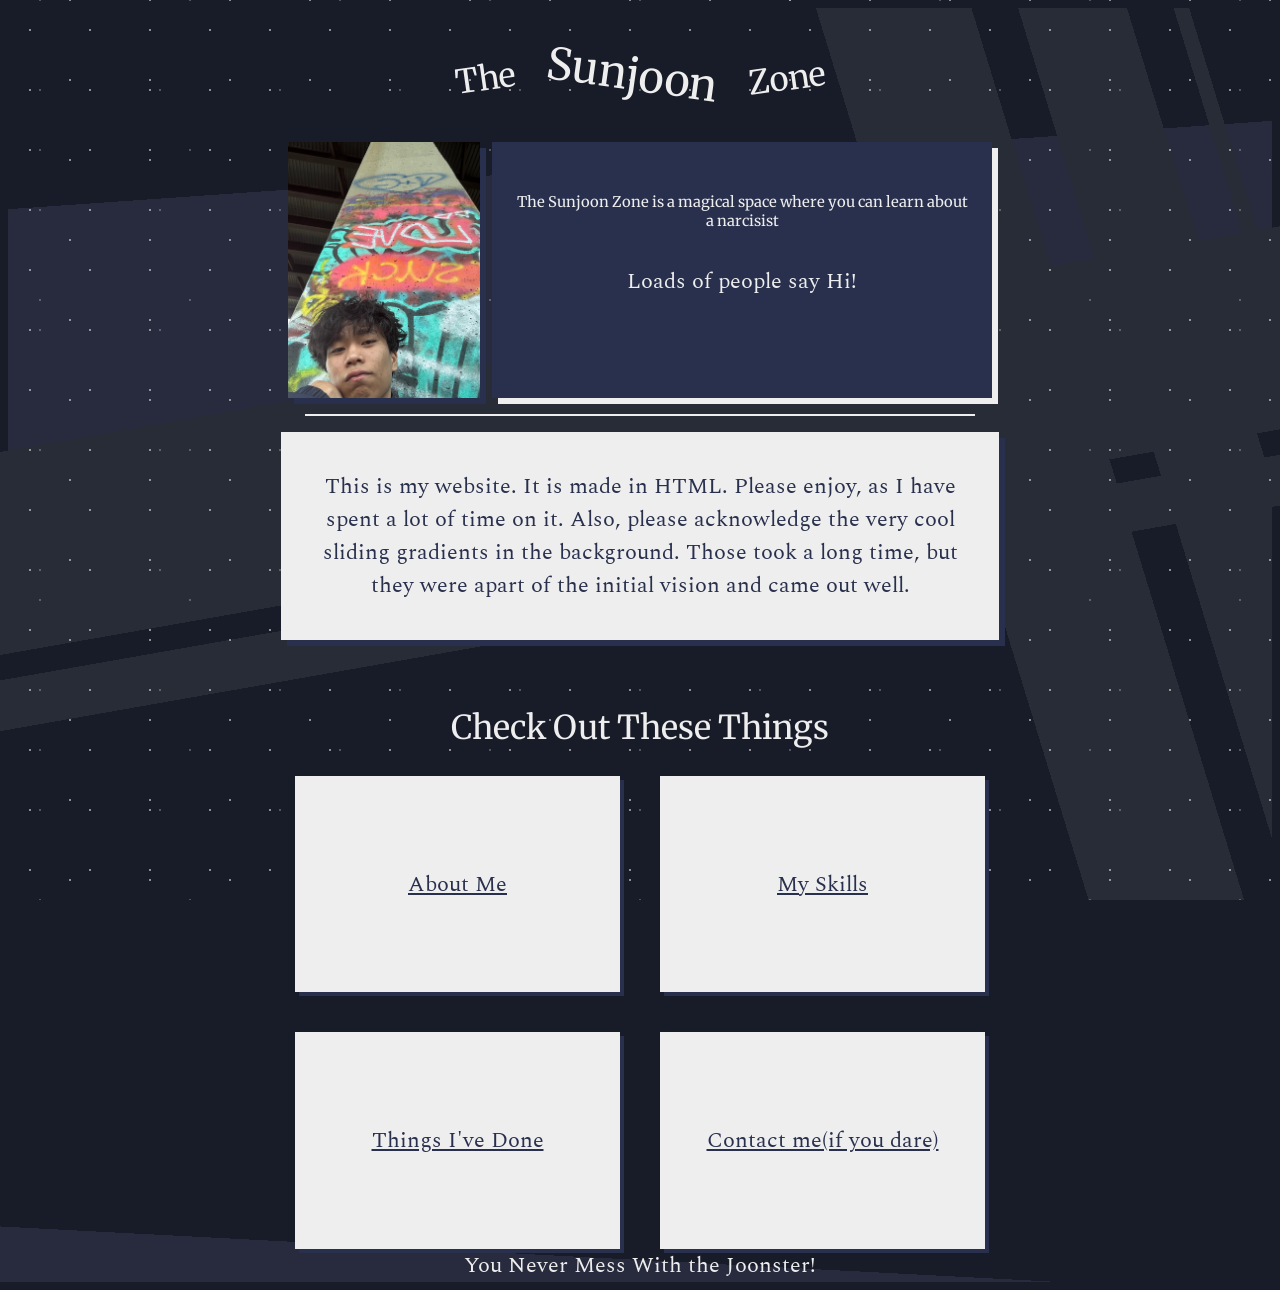
<file: index.html>
<!doctype html>
<html lang="en">
<head>
  <link href='https://fonts.googleapis.com/css?family=Spectral' rel='stylesheet'>
  <link href='https://fonts.googleapis.com/css?family=merriweather' rel='stylesheet'>
 <link rel="stylesheet" href="stylemode.css" />
  <meta charset="utf-8" />
  <meta name="viewport" content="width=device-width, initial-scale=1" />
  <title>The Sunjoon Zone</title>
</head>
<body>
<div class="star-layer"></div>
<div class="star-layer2"></div>
<div class="angle"></div>
<div class="angle2"></div>
<div class="angle3"></div>
<main>
    <div class="title-group">
      <h2 class="countercw">The</h2>
      <h1 class="clockwise">Sunjoon</h1>
      <h2 class="countercw">Zone</h2>
    </div>
    <div class="row">
      <img src="sunjoon_moment.jpg" alt="that's me!" style="height:256px;">
      <div class="box2" id="introBox">
        <h6>The Sunjoon Zone is a magical space where you can learn about a narcisist</h6>
        <p>Loads of people say Hi!</p>
      </div>
    </div>
    <hr>
    <div class="box1">
      <p>This is my website. It is made in HTML. Please enjoy, as I have spent a lot of time on it. Also, please acknowledge the very cool sliding gradients in the background. Those took a long time, but they were apart of the initial vision and came out well.</p>
    </div>

  <div class="spacer"></div>
  <h2>Check Out These Things</h2>
  <section class="grid-section">
    
    <div class="grid">
        <a href="About_Sunjoon.html" class="grid-item">About Me</a>
        <a href="Sunjoons_Skillz.html" class="grid-item">My Skills</a>
        <a href="Sunjoons_Projects.html" class="grid-item">Things I've Done</a>
        <a href="Sunjoons_Digits.html" class="grid-item">Contact me(if you dare)</a>
    </div>
  </section>
  <script>

    window.addEventListener("scroll", () => {
      const scrollTop = window.scrollY;
      const angle = document.querySelector(".angle");
      angle.style.backgroundPositionY = `${scrollTop * -1.25 - 300}px`;
      const angle2 = document.querySelector(".angle2");
      angle2.style.backgroundPositionY = `${scrollTop * 1.5-350}px`;
      const angle3 = document.querySelector(".angle3");
      angle3.style.backgroundPositionY = `${scrollTop * -1.25+880}px`;
    });
  </script>
    
    
    
</main>
</body>
<footer>You Never Mess With the Joonster!</footer>
</html>
</file>
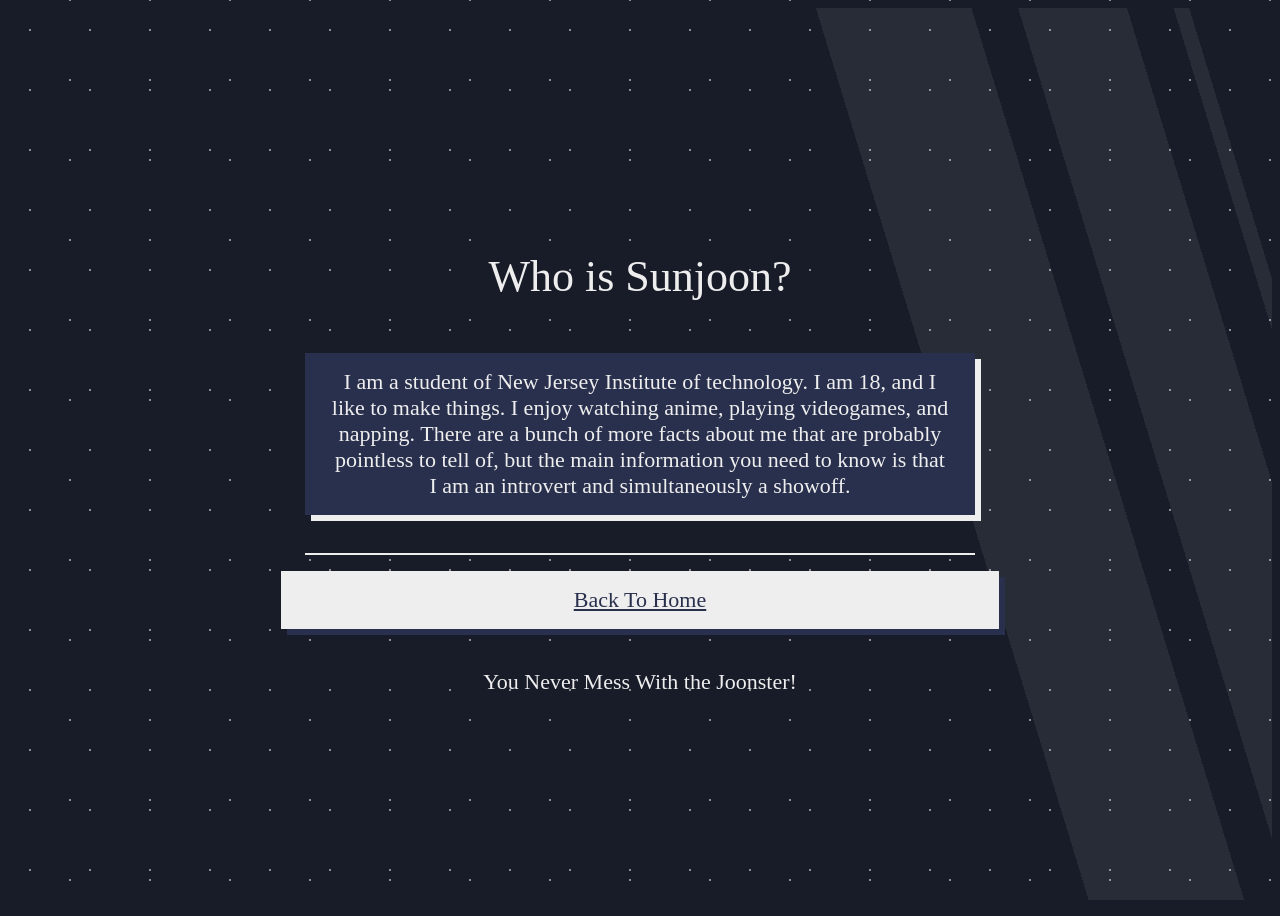
<file: About_Sunjoon.html>
<!doctype html>
<html lang="en">
<head>
 <link rel="stylesheet" href="stylemode.css" />
  <meta charset="utf-8" />
  <meta name="viewport" content="width=device-width, initial-scale=1" />
  <title>About Sunjoon</title>
</head>
<main>

    <h1>Who is Sunjoon?</h1>
    <p class = box2>I am a student of New Jersey Institute of technology. I am 18, and I like to make things. I enjoy watching anime, playing videogames, and napping. There are a bunch of more facts about me that are probably pointless to tell of, but the main information you need to know is that I am an introvert and simultaneously a showoff. </p>
    
    
</main>
<hr>
<a href= "index.html" class ="box3">Back To Home</a>
<div class ="spacer"></div>
<footer>You Never Mess With the Joonster!</footer>
</html>
</file>
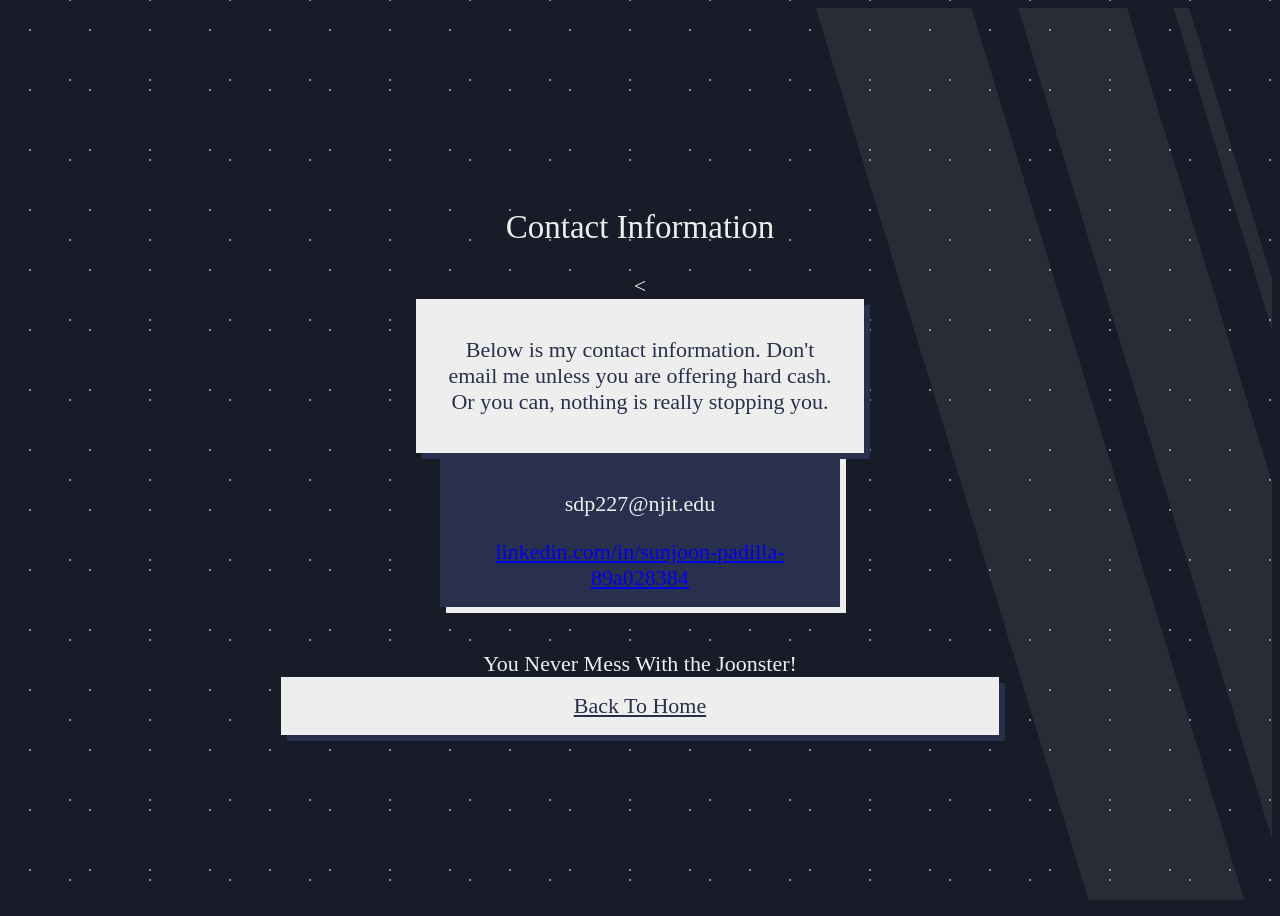
<file: Sunjoons_Digits.html>
<!doctype html>
<html lang="en">
<head>
 <link rel="stylesheet" href="stylemode.css" />
  <meta charset="utf-8" />
  <meta name="viewport" content="width=device-width, initial-scale=1" />
  <title>Sunjoon's Contact Information</title>
</head>
<main>
    <h2>Contact Information</h2>
    <<div class = "box1"style="width: 400px ;">
      <p> Below is my contact information. Don't email me unless you are offering hard cash. Or you can, nothing is really stopping you. </p>
    </div>
    <div class = "box2" style="width: 400px ;">
      <p>sdp227@njit.edu</p>
      <a  href ="linkedin.com/in/sunjoon-padilla-89a028384">linkedin.com/in/sunjoon-padilla-89a028384</a>
    </div>
    
    <p></p>

</main>
<footer>You Never Mess With the Joonster!</footer>
<a href= "index.html" class ="box3">Back To Home</a>
</html>
</file>
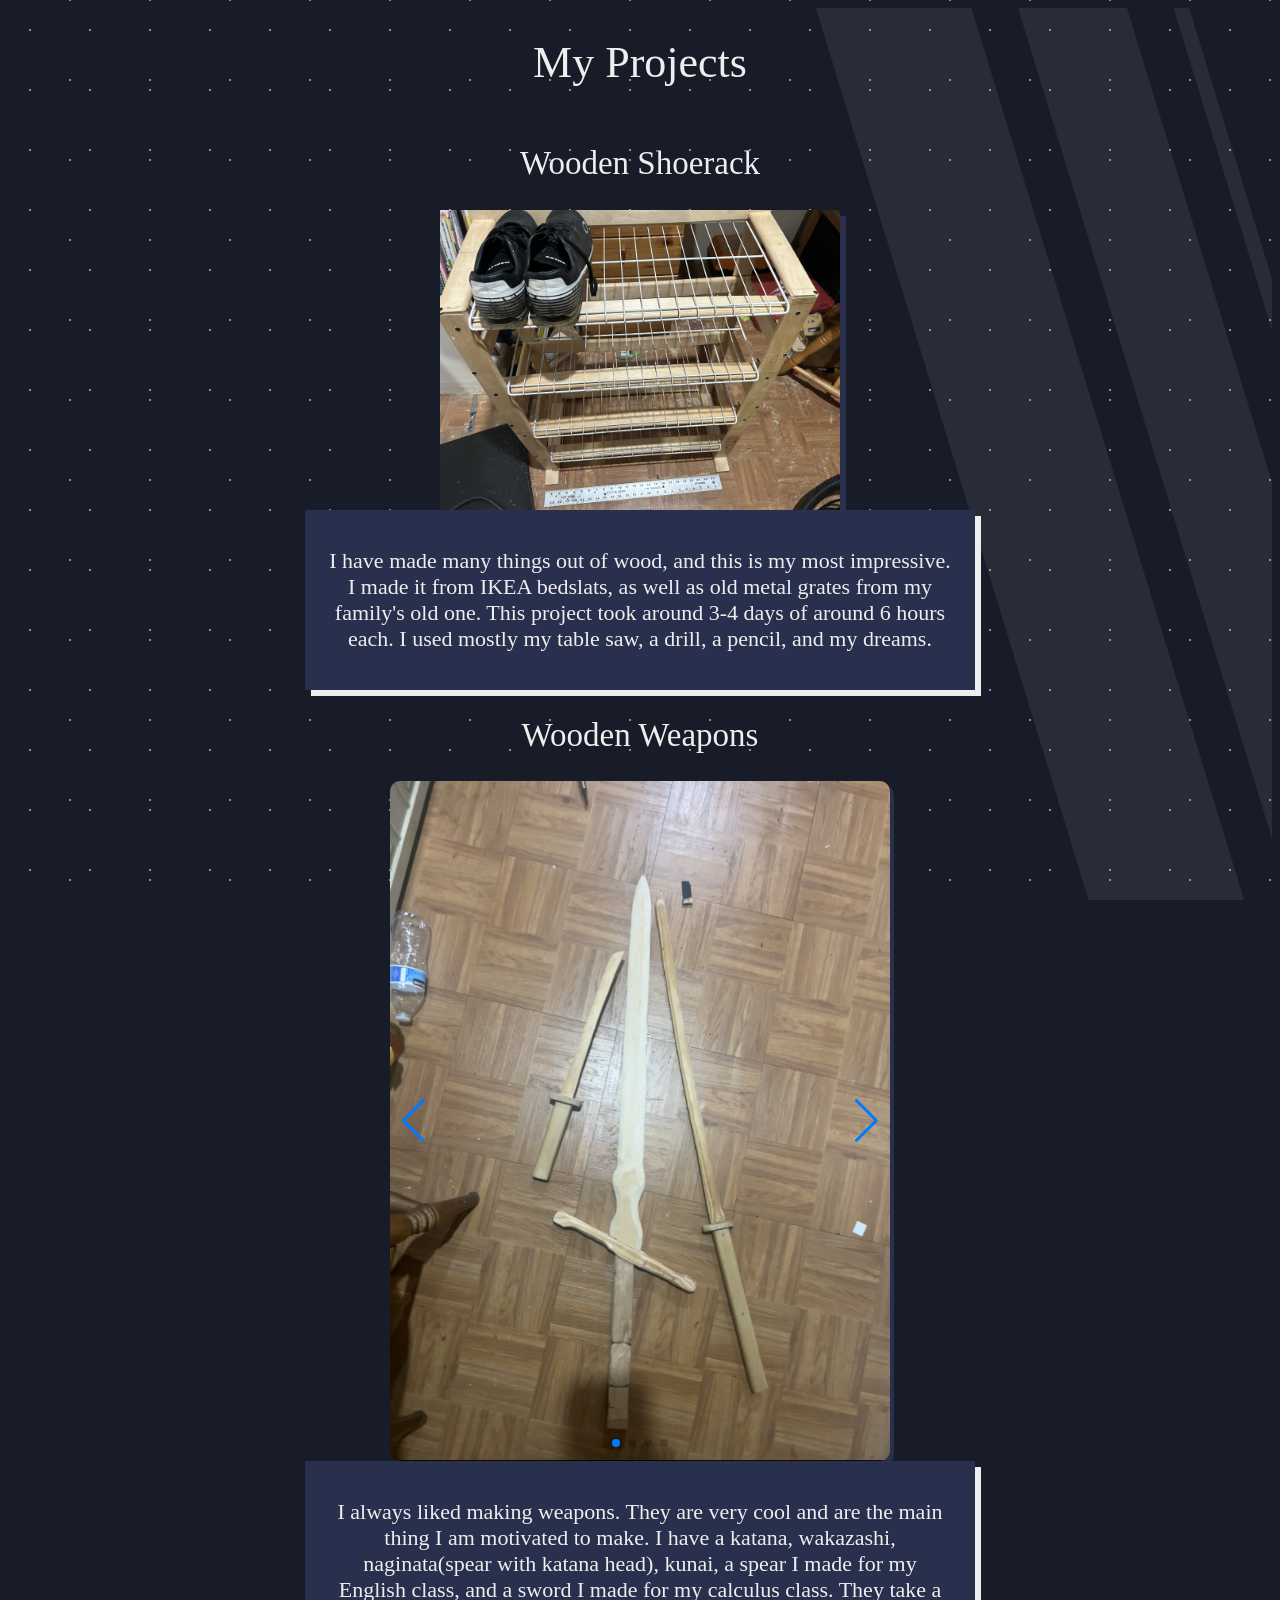
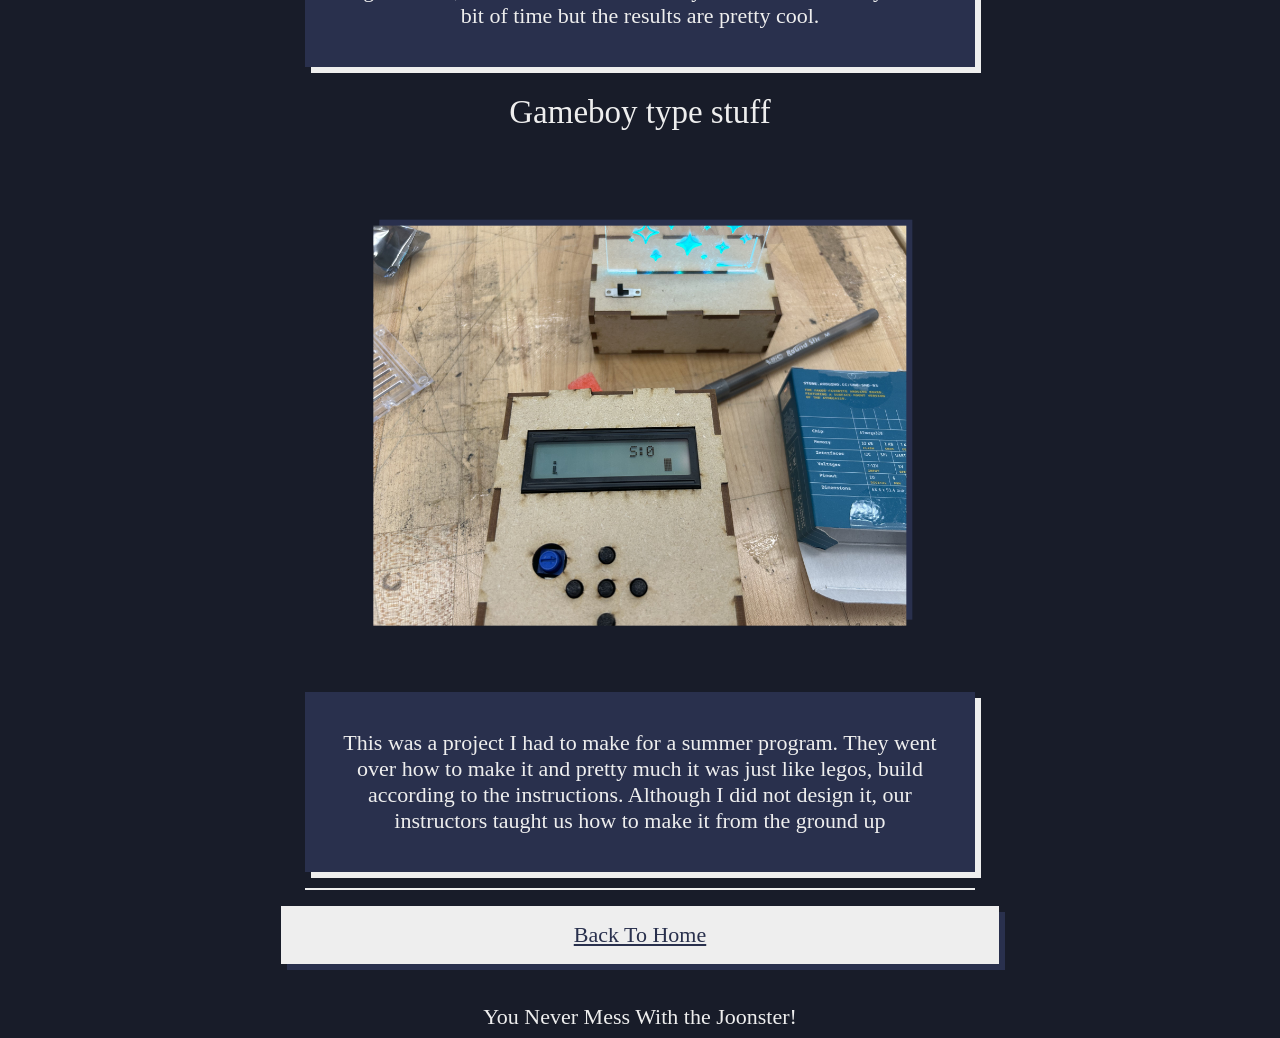
<file: Sunjoons_Projects.html>
<!doctype html>
<html lang="en">
<head>
  <link rel="stylesheet" href="https://cdn.jsdelivr.net/npm/swiper/swiper-bundle.min.css">
  <script src="https://cdn.jsdelivr.net/npm/swiper/swiper-bundle.min.js"></script>
  <link rel="stylesheet" href="stylemode.css">
  <meta charset="utf-8">
  <meta name="viewport" content="width=device-width, initial-scale=1">
  <title>Sunjoons_Projects</title>
</head>

<body>
<main>
  <h1>My Projects</h1>

  <h2>Wooden Shoerack</h2>
  <img src="project_imgs/Shoerack.jpg" alt="A shoerack :D" style="width:400px" >
  <div class="box2">
    <p>I have made many things out of wood, and this is my most impressive. I made it from IKEA bedslats, as well as old metal grates from my family's old one. This project took around 3-4 days of around 6 hours each. I used mostly my table saw, a drill, a pencil, and my dreams. </p>  </div>

  <h2>Wooden Weapons</h2>

  <div class="swiper">
    <div class="swiper-wrapper">
      <div class="swiper-slide"><img src="project_imgs/Swords.png"></div>
      <div class="swiper-slide"><img src="project_imgs/Naginata.jpg"></div>
      <div class="swiper-slide"><img src="project_imgs/Kunai.jpg"></div>
      <div class="swiper-slide"><img src="project_imgs/Spear.jpg"></div>
    </div>

    <div class="swiper-pagination"></div>
    <div class="swiper-button-prev"></div>
    <div class="swiper-button-next"></div>
  </div>

  <div class="box2">
    <p>I always liked making weapons. They are very cool and are the main thing I am motivated to make. I have a katana, wakazashi, naginata(spear with katana head), kunai, a spear I made for my English class, and a sword I made for my calculus class. They take a bit of time but the results are pretty cool. </p>  </div>

  <h2>Gameboy type stuff</h2>
  <img src="project_imgs/Gameboy.jpg" alt="A Wooden Gameboy" style="transform:rotate(-90deg); width:400px; height:auto;" >
  <div class="box2">
    <p>This was a project I had to make for a summer program. They went over how to make it and pretty much it was just like legos, build according to the instructions. Although I did not design it, our instructors taught us how to make it from the ground up</p>  </div>
</main>

<hr>
<a href= "index.html" class ="box3">Back To Home</a>
<div class="spacer"></div>

<footer>You Never Mess With the Joonster!</footer>

<script>
  document.addEventListener("DOMContentLoaded", () => {
    const swiper = new Swiper('.swiper', {
      loop: true,
      autoplay: { delay: 3000 },
      pagination: { el: '.swiper-pagination' },
      navigation: {
        nextEl: '.swiper-button-next',
        prevEl: '.swiper-button-prev'
      }
    });
  });
</script>
</body>
</html>
</file>
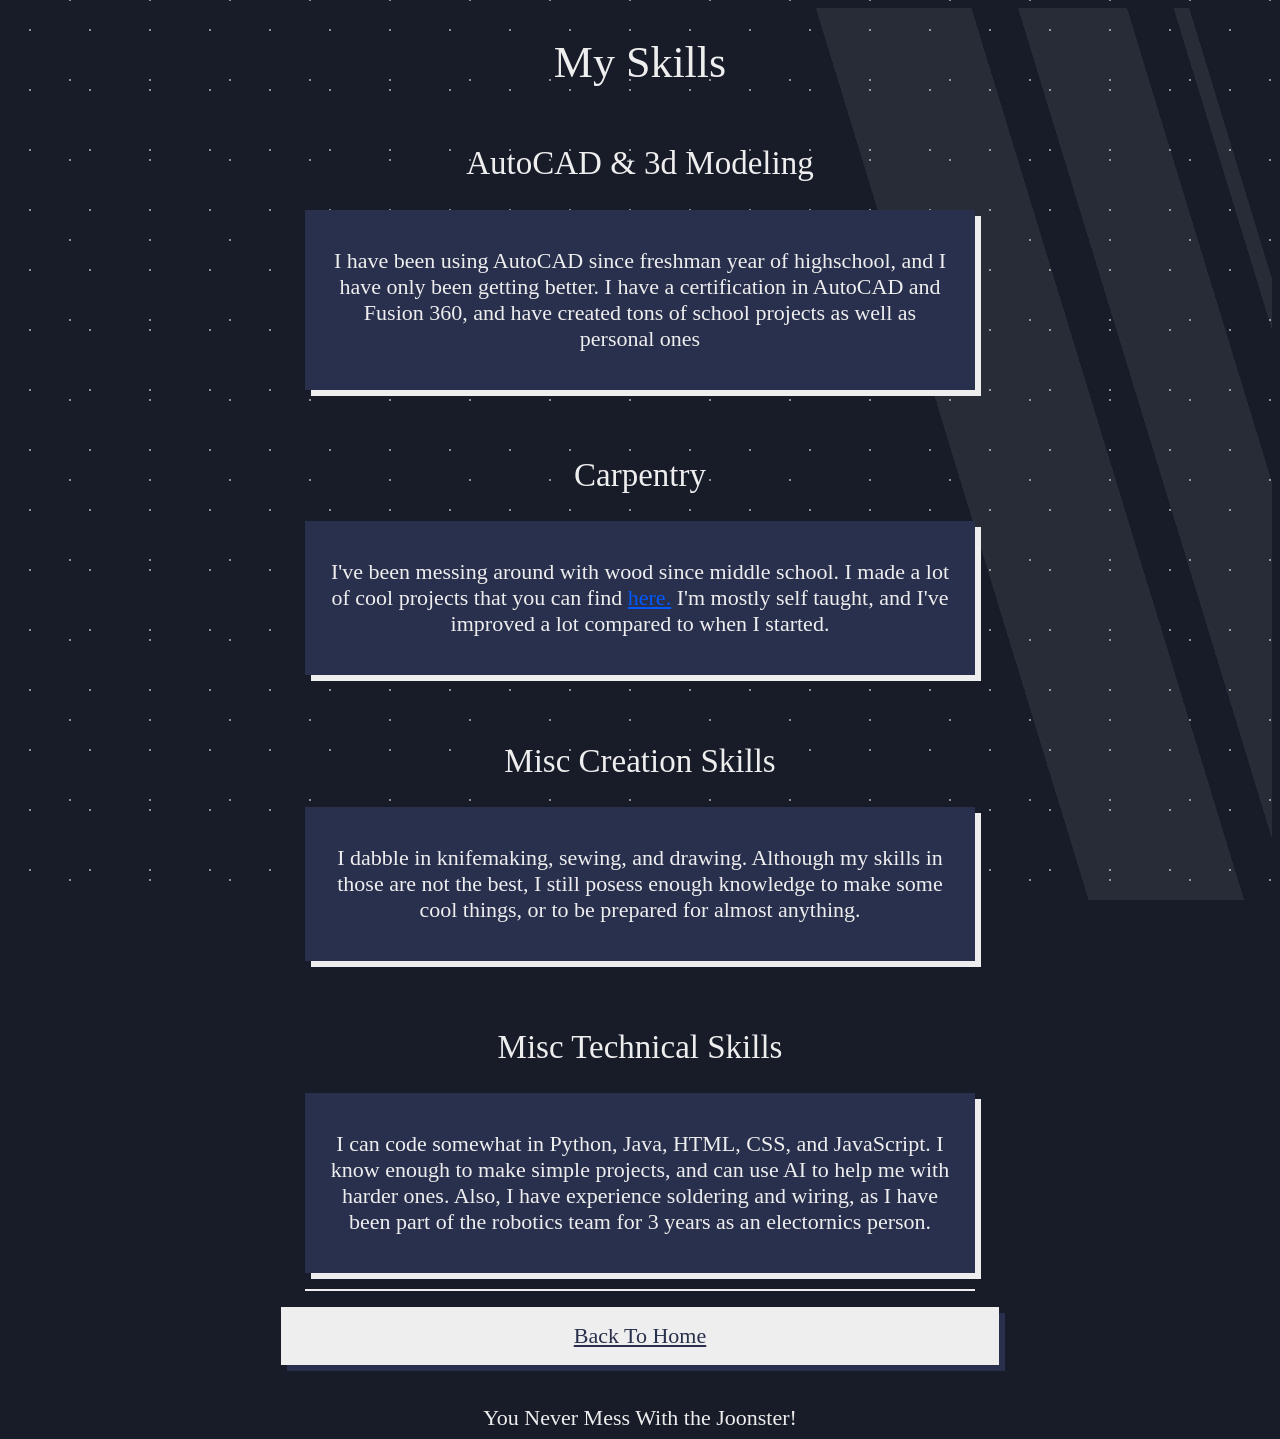
<file: Sunjoons_Skillz.html>
<!doctype html>
<html lang="en">
<head>
 <link rel="stylesheet" href="stylemode.css" />
  <meta charset="utf-8" />
  <meta name="viewport" content="width=device-width, initial-scale=1" />
  <title>Sunjoon's Skills</title>
</head>
<main>
  <h1>My Skills</h1>
  <h2>AutoCAD & 3d Modeling</h2>
  <div class="box2">
    <p>I have been using AutoCAD since freshman year of highschool, and I have only been getting better. I have a certification in AutoCAD and Fusion 360, and have created tons of school projects as well as  personal ones </p>
  </div>
  <div class="spacer"></div>
  <h2>Carpentry</h2>
  <div class="box2">
    <p>I've been messing around with wood since middle school. I made a lot of cool projects that you can find <a href="Sunjoons_Projects.html" style="color: #0059ff;">here.</a> I'm mostly self taught, and I've improved a lot compared to when I started.</p>
  </div>
  <div class="spacer"></div>
  <h2>Misc Creation Skills</h3>
  <div class="box2">
    <p> I dabble in knifemaking, sewing, and drawing. Although my skills in those are not the best, I still posess enough knowledge to make some cool things, or to be prepared for almost anything.</p>
  </div>
  <div class="spacer"></div>
  <h2>Misc Technical Skills</h2>
  <div class="box2">
    <p>I can code somewhat in Python, Java, HTML, CSS, and JavaScript. I know enough to make simple projects, and can use AI to help me with harder ones. Also, I have experience soldering and wiring, as I have been part of the robotics team for 3 years as an electornics person.</p>
  </div>
</main>
<hr>
<a href= "index.html" class ="box3">Back To Home</a>
<div class="spacer"></div>
<footer>You Never Mess With the Joonster!</footer>
</html>
</file>
<file: stylemode.css>
body::before {
    content: "";
    position: fixed;
    background-attachment: fixed;
    background-size: cover;
    background-repeat: repeat;
    top: 0;
    left: 0;
    width: 300%;
    height: 300%;
    background-image:
      radial-gradient(white 0.8px, transparent 0.8px),
      radial-gradient(white 0.8px, transparent 0.8px);
    background-size: 60px 60px, 80px 80px;
    background-position: 0 0, 30px 40px;
    opacity: 0.5;
    z-index: -5;
    animation: starTwinkle1 6s ease-in-out infinite alternate;
  }
  

  body::after {
    content: "";
    position: absolute;
    inset: 0;
    background-attachment: fixed;
    background-size: cover;
    background-repeat: repeat;
    width: 100%;
    height: 100%;
    /* two angled band sets: 73deg (multiple narrow bands) + 30deg (wide band) */
    background-image:
      linear-gradient(
        73deg,
        transparent 0%,
        transparent 70%,
        #282c36 70%,
        #282c36 80%,
        transparent 80%,
        transparent 83%,
        #282c36 83%,
        #282c36 90%,
        transparent 90%,
        transparent 93%,
        #282c36 93%,
        #282c36 94%,
        transparent 94%,
        transparent 100%
      );
  filter: blur(0px);
  opacity: 1;
  z-index: -6;
  pointer-events: none;
} 

.angle {
  position: absolute;
  width: 100%;
  height: 100%;
  pointer-events: none;
  z-index: -6;
  opacity: 1;

  background-image: linear-gradient(
    176deg,
    transparent 0px,
    transparent 500px,
    #272b3dff 500px,
    #272b3dff 800px,
    transparent 800px,
    transparent 1000px

  );
  background-position-y: -300px;
  background-repeat: no-repeat;
}
.angle2,
.angle3 {
  position: absolute;
  top: 0;
  left: 50%;                /* anchor to center */
  transform: translateX(-50%); /* center horizontally */
  width: 300%;
  height: 100%;
  pointer-events: none;
  opacity: 1;
  background-repeat: no-repeat;
  z-index: -6;
}

/* Angle2 specific gradient */
.angle2 {
  background-image: linear-gradient(
    170deg,
    transparent 0px,
    transparent 1000px,
    #282c36 1000px,
    #282c36 1200px,
    transparent 1200px,
    transparent 1225px,
    #282c36 1225px,
    #282c36 1275px,
    transparent 1275px,
    transparent 1600px
  );
  background-position: center 0;
}

/* Angle3 specific gradient */
.angle3 {
  z-index: -7;  /* keep behind angle2 */
  background-image: linear-gradient(
    3deg,
    transparent 0px,
    transparent 500px,
    #272b3dff 500px,
    #272b3dff 1000px,
    transparent 1000px,
    transparent 2000px
  );
  background-position: center 870px;
}

.star-layer2 {
  position: fixed;
  top: 0;
  left: 0;
  width: 200%;
  height: 200%;
  background-repeat: repeat;
  background-attachment: fixed;
  pointer-events: none;
}

/* Star layer 1 (smaller, brighter stars) */
.star-layer {
  background-image:
    radial-gradient(white 1px, transparent 1px),
    radial-gradient(white 1px, transparent 1px);
  background-size: 60px 60px, 80px 80px;
  background-position: 0 0, 30px 40px;
  opacity: 0.45;
  z-index: -5;
}

/* Star layer 2 (larger, dimmer stars) */
.star-layer2 {
  background-image:
    radial-gradient(white 1.5px, transparent 1.5px),
    radial-gradient(white 1.5px, transparent 1.5px);
  background-size: 120px 120px, 150px 150px;
  background-position: 40px 60px, 80px 100px;
  opacity: 0.25;
  z-index: -4;
}

 h1, h2, h3, h4, h5, h6, h7
{
font-weight: normal;
font-family: 'merriweather';
}
  
  /* === Animations === */
  @keyframes starTwinkle1 {
    0%, 100% { opacity: 0.45; }
    50% { opacity: 0.3; }
  }
  @keyframes starTwinkle2 {
    0%, 100% { opacity: 0.4; }
    50% { opacity: 0.25; }
  }
  @keyframes starDrift {
    0% { transform: translateY(0) rotate(0deg); }
    100% { transform: translateY(-50px) rotate(2deg); }
  }
  

body {
    background: #181c29;
    color: #eeeeee;
    font-family: 'Spectral';font-size: 22px;
    text-align: center;
    position: relative;
    overflow-x: hidden;
    justify-items: center;
    justify-content: center;
    display: flex;
    flex-direction: column;
    align-items: center;
    min-height: 100vh;
}

main {
    width: 100%;
    max-width: 100%;
    display: flex;
    flex-direction: column;
    align-items: center;
    padding: 0 1rem;
    box-sizing: border-box;
}

.angle,
.star-layer,
.star-layer2 {
  background-position: center;
}


img {
    box-shadow: 6px 6px #29304d;
}

hr {
    border: 0;       
    height: 2px;             
    background-color: #eeeeee; 
    margin: 16px 0;
    width: 100%;
    max-width: 670px;
}
.clockwise {
    display: inline-block; /* Essential for applying transform to inline elements */
    transform: rotate(8deg); /* Rotates the text 45 degrees clockwise */
    padding: 10px;
    
}

.countercw {
    display: inline-block; /* Essential for applying transform to inline elements */
    transform: rotate(-8deg); /* Rotates the text 45 degrees clockwise */
    padding: 10px;
}


.box1 {
    background-color: #eeeeee;
    box-shadow: 6px 6px #29304d;
    color: #29304d;
    padding: 1rem 1.5rem;
    position: relative;
    z-index: 1;
    margin-left: auto;
    margin-right: auto;
    width: 100%;
    max-width: 670px;
    
}
.box2 {
    justify-content: center;
    background-color: #29304d;
    box-shadow: 6px 6px #eeeeee;
    color: #eeeeee;
    padding: 1rem 1.5rem;
    position:relative;
    width: 100%;
    max-width: 670px;
    box-sizing: border-box;
    z-index: 1;
}

.box3 {
  background-color: #eeeeee;
  box-shadow: 6px 6px #29304d;
  color: #29304d;
  padding: 1rem 1.5rem;
  position: relative;
  z-index: 1;
  margin-left: auto;
  margin-right: auto;
  width: 100%;
  max-width: 670px;
  transition: transform 0.2s, box-shadow 0.2s, background-color 0.2s, color 0.2s;
}

.box3:hover {
  transform: scale(1.05);
  box-shadow: 6px 6px #eeeeee;
  background-color: #29304d;
  color: #eeeeee;
}
/* new: scope the row layout so the image and box1 sit on one line */
.row {
    display: flex;
    align-items: center;
    justify-content: center;
    gap: 12px;
    flex-wrap: wrap;
    width: 100%;
    max-width: 100%;
}
.grid-section {
  text-align: center;
  justify-content: center;
  justify-items: center;
}

.spacer {
  height: 40px; /* change as needed */
}
.grid {
  display: grid;
  grid-template-columns: repeat(2, minmax(325px, 1fr));
  gap: 40px;
  width: 100%;
  max-width: 900px;
  margin: 0 auto;
  justify-items: center;
}
.swiper {
  width: 90%;
  max-width: 500px;
  height: auto;
  margin: 0 auto;
  border-radius: 10px;
  overflow: hidden;
  box-shadow: 4px 4px #29304d;
}

.swiper img {
  transform: rotate(90);
  width: 100%;
  display: block;
  transform: rotate(90);
}

.grid-item {
  width: 100%;               /* grid cell defines width */
  aspect-ratio: 3 / 2;       /* keeps box shape proportional */
  background-color: #eeeeee;
  box-shadow: 4px 4px #29304d;
  transition: transform 0.2s, box-shadow 0.2s, background-color 0.2s, color 0.2s;
  color: #29304d;
  display: flex;
  align-items: center;
  justify-content: center;

}


.grid-item:hover {
  transform: scale(1.05);
  box-shadow: 6px 6px #eeeeee;
  background-color: #29304d;
  color: #eeeeee;
}
.title-group {
  display: flex;
  align-items: baseline;  /* keeps text aligned nicely along the bottom */
  justify-content: center;
  gap: 10px;              /* space between the words */
  flex-wrap: wrap;        /* allows wrapping if the screen is too small */
  text-align: center;
}





#introBox{
    height: 256px;
    width: 100%;
    max-width: 500px;
    box-sizing: border-box;
}

@media (max-width: 768px) {
  .grid {
    grid-template-columns: 1fr;
    gap: 30px;
  }
  
  .row {
    flex-direction: column;
  }
  
  .row img {
    max-width: 100%;
    height: auto;
  }
  
  #introBox {
    width: 100%;
    max-width: 100%;
  }
  .angle,
  .angle2,
  .angle3 {
    width: 100%
  }
}
</file>
